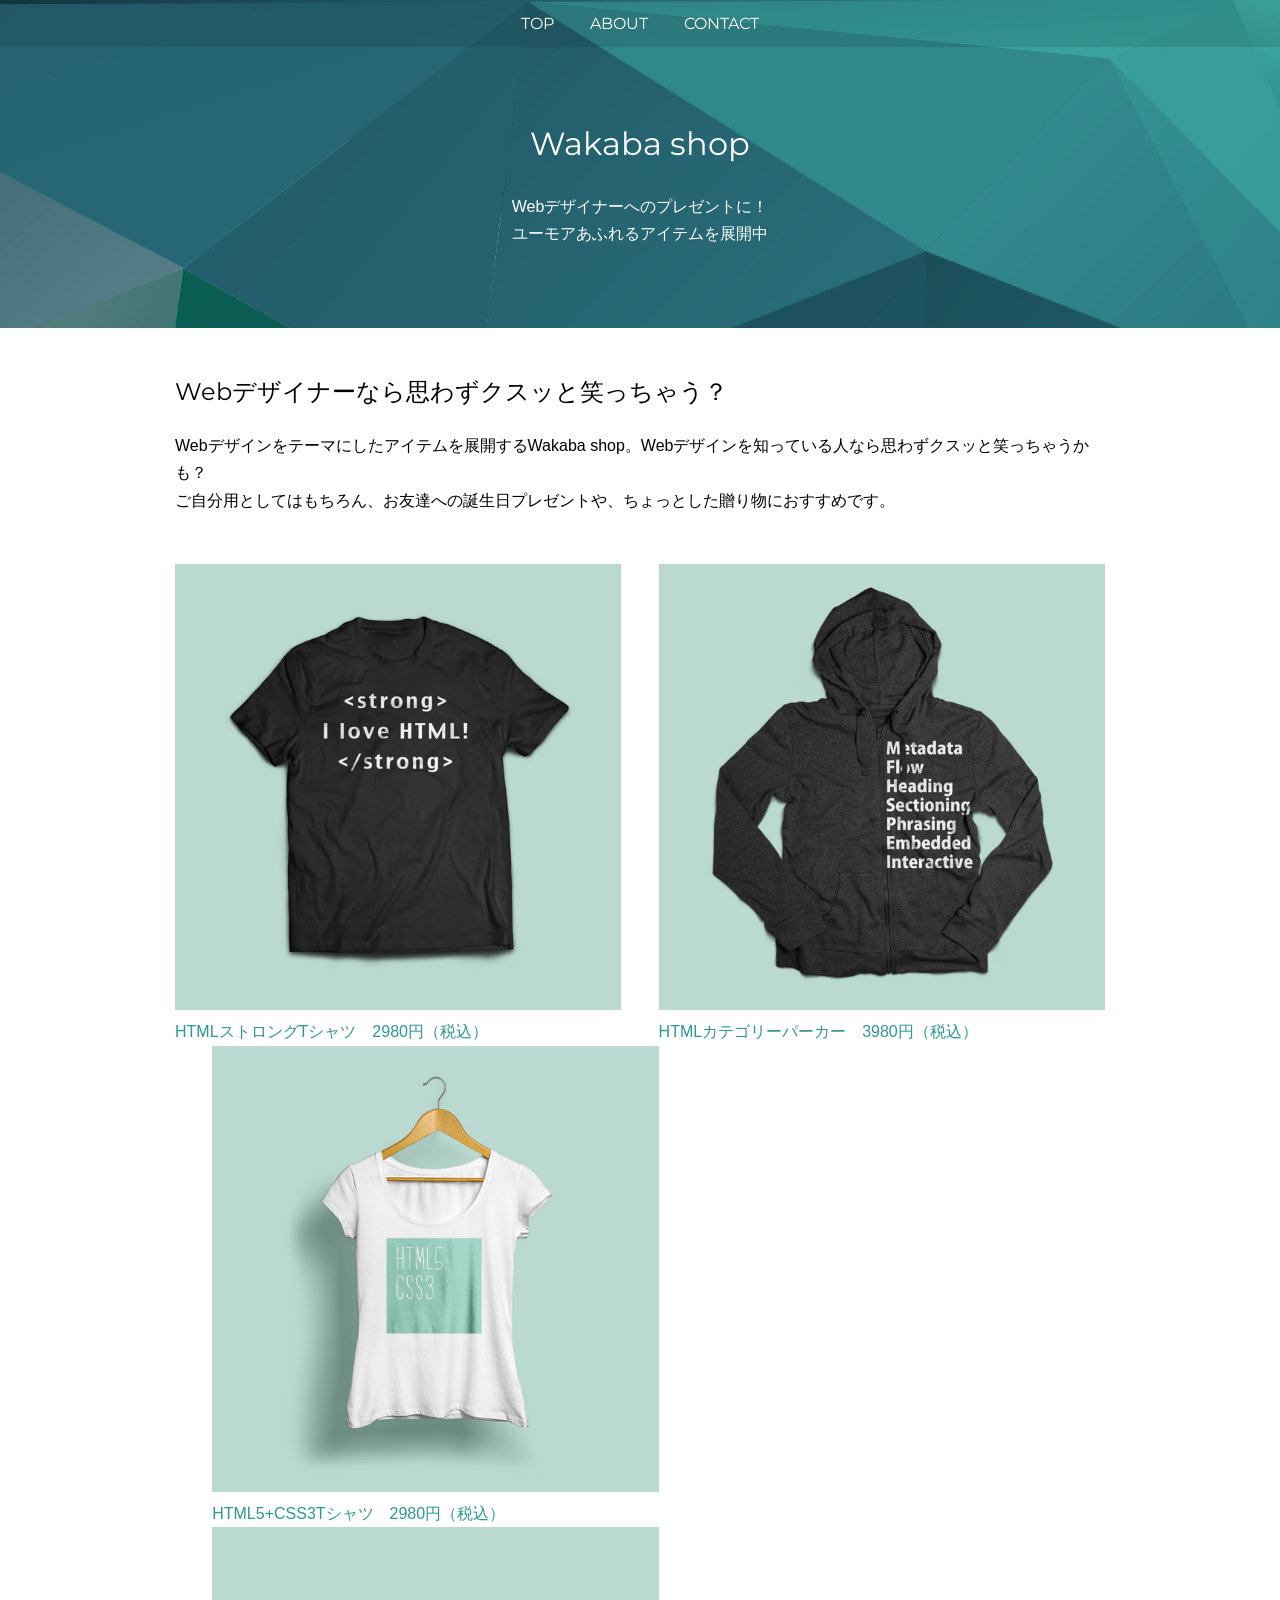
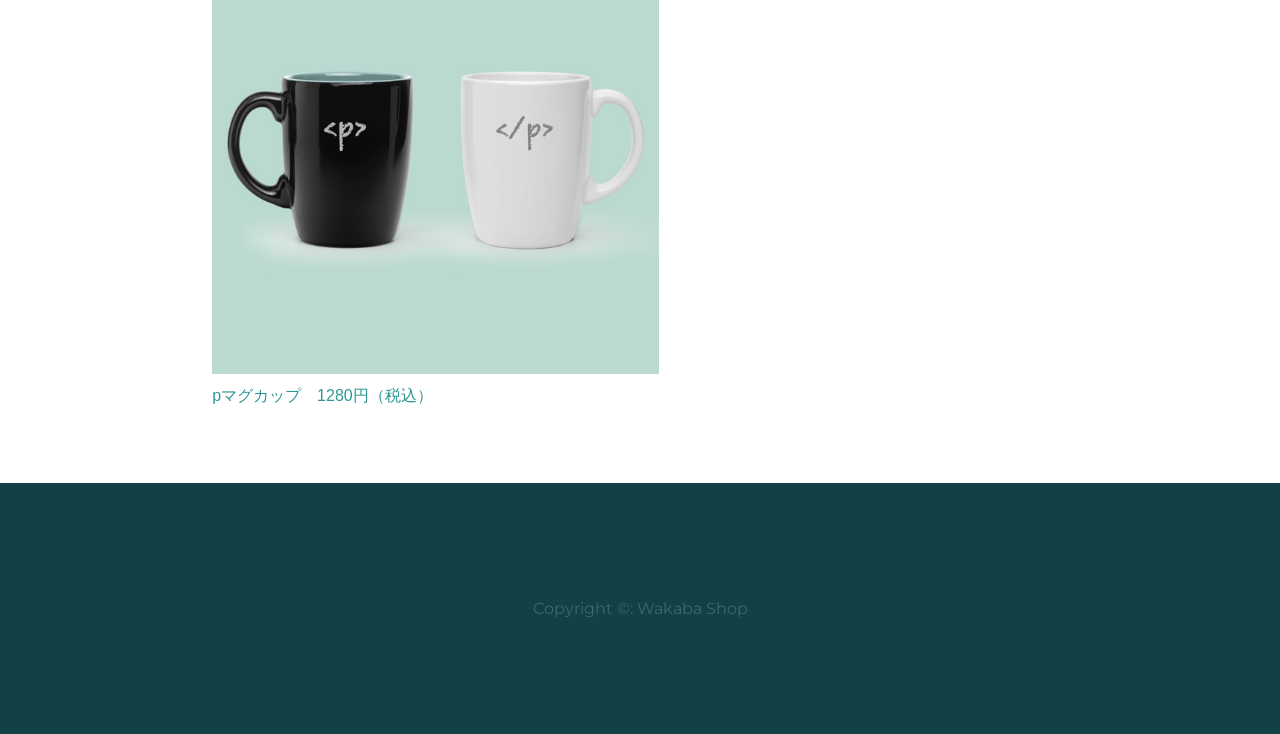
<file: index.html>
<!DOCTYPE html>
<html lamg="ja">
<head>
	<meta charset="utf-8">
	<title>Webデザイナーのプレゼントに、おもしろグッズのWakaba Shop</title>
	<meta name="keywords" content="Webデザイナー　プレゼント,誕生日,おもしろグッズ,Tシャツ">
	<meta name="description" content="Webデザイナーに喜ばれる、クスッと笑えるTシャツなどを展開。誕生日プレゼントや、ちょっとした贈り物におすすめです。">
	<meta name="viewport" content="width=device-width, initial-scale=1">
	<link rel="stylesheet" href="css/common.css">
	<link href="https://fonts.googleapis.com/css?family=Montserrat" rel="stylesheet">
</head>

<body>
	<header>
		<nav>
			<ul>
				<li><a href="index.html">TOP</a></li>
				<li><a href="about.html">ABOUT</a></li>
				<li><a href="form.html">CONTACT</a></li>
			</ul>
		</nav>
		<h1><a href="index.html">Wakaba shop</a></h1>
		<p>Webデザイナーへのプレゼントに！<br>ユーモアあふれるアイテムを展開中</p>
	</header>

	<main>
		<div class="row">
			<h2>Webデザイナーなら思わずクスッと笑っちゃう？</h2>
			<p>Webデザインをテーマにしたアイテムを展開するWakaba shop。Webデザインを知っている人なら思わずクスッと笑っちゃうかも？<br>ご自分用としてはもちろん、お友達への誕生日プレゼントや、ちょっとした贈り物におすすめです。</p>
		</div>
		<div class="row">
			<div class="col harf">
				<a href="item01.html">
					<img src="images/item01.jpg" alt="HTMLストロングTシャツ">
						HTMLストロングTシャツ　2980円（税込）
				</a>
			</div>
			<div class="col harf">
				<a href="item02.html"><img src="images/item02.jpg" alt="HTMLカテゴリーパーカー">
				HTMLカテゴリーパーカー　3980円（税込）</a>
			</div>
			<div class="col harf">
				<a href="item03.html"><img src="images/item03.jpg" alt="HTML5+CSS3Tシャツ">
				HTML5+CSS3Tシャツ　2980円（税込）</a>
			</div>
			<div class="col harf">
				<a href="item04.html"><img src="images/item04.jpg" alt="pマグカップ">
				pマグカップ　1280円（税込）</a>
			</div>
		</div>
	</main>

	<footer>
		<p>Copyright &copy: Wakaba Shop</p>
	</footer>
</body>
</html>
</file>
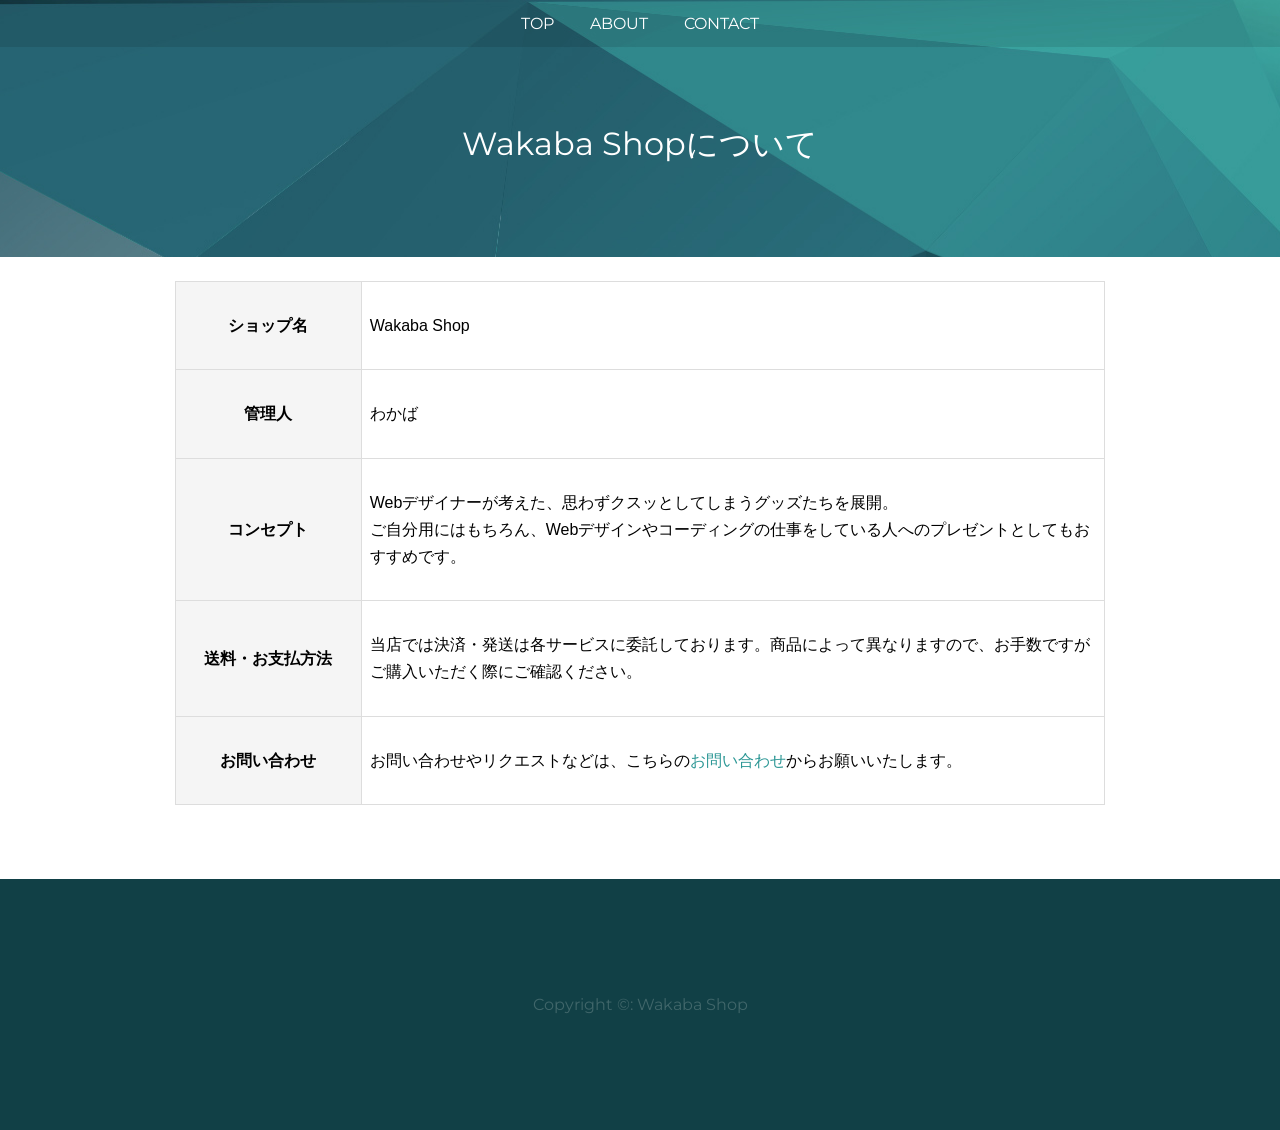
<file: about.html>
<!DOCTYPE html>
<html lang="ja">
<head>
	<meta charset="utf-8">
	<title>Wakaba Shopについて | Wakaba Shop</title>
		<meta name="keywords" content="Webデザイン,グッズ販売,コンセント">
		<meta name="description" content="Webデザインに関するグッズを販売しているショップ「Wakaba shop」のコンセプト・作り手を紹介します。">
	<meta name="viewport" content="width=device-width, initial-scale=1">
	<link rel="stylesheet" href="css/common.css">
	<link href="https://fonts.googleapis.com/css?family=Montserrat" rel="stylesheet">
</head>

<body>
	<header>
		<nav>
			<ul>
				<li><a href="index.html">TOP</a></li>
				<li><a href="about.html">ABOUT</a></li>
				<li><a href="form.html">CONTACT</a></li>
			</ul>
		</nav>
		<h1>Wakaba Shopについて</h1>
	</header>
	<main>
		<div class="row">
			<table>
				<tbody>
					<tr>
						<th>ショップ名</th>
						<td>Wakaba Shop</td>
					</tr>
					<tr>
						<th>管理人</th>
						<td>わかば</td>
					</tr>
					<tr>
						<th>コンセプト</th>
						<td>Webデザイナーが考えた、思わずクスッとしてしまうグッズたちを展開。<br>
						ご自分用にはもちろん、Webデザインやコーディングの仕事をしている人へのプレゼントとしてもおすすめです。</td>
					</tr>
					<tr>
						<th>送料・お支払方法</th>
						<td>当店では決済・発送は各サービスに委託しております。商品によって異なりますので、お手数ですがご購入いただく際にご確認ください。</td>
					</tr>
					<tr>
						<th>お問い合わせ</th>
						<td>お問い合わせやリクエストなどは、こちらの<a href="form.html">お問い合わせ</a>からお願いいたします。</td>
					</tr>
				</tbody>
			</table>
		</div>
	</main>

		<footer>
			<p>Copyright &copy: Wakaba Shop</p>
		</footer>
</body>
</html>
</file>
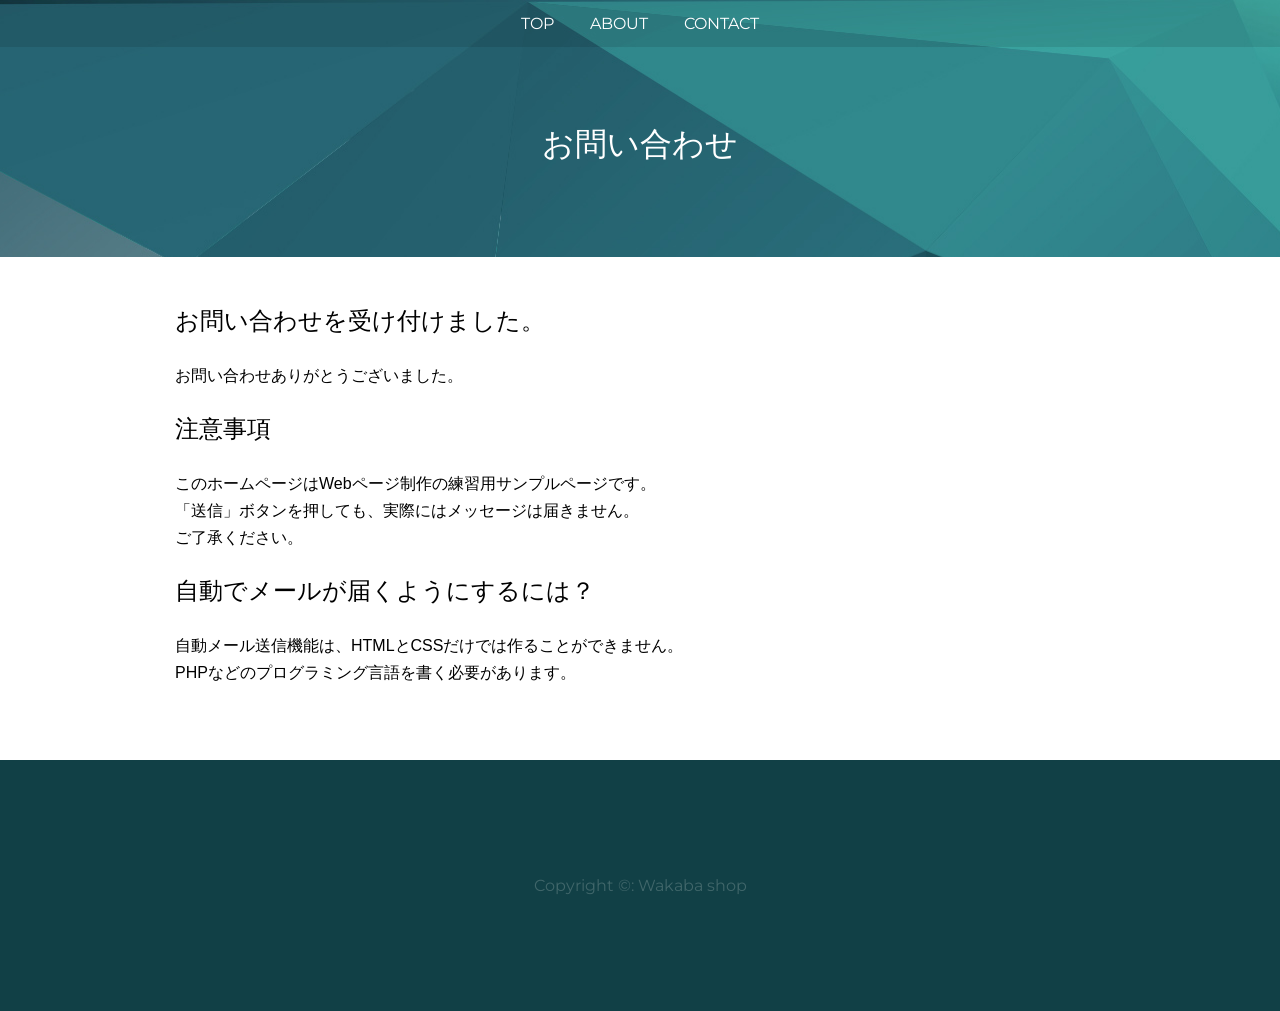
<file: form-comp.html>
<!DOCTYPE html>
<html lang="ja">
<head>
	<meta charset="utf-8">
	<title>お問い合わせ | Wakaba shop</title>
	<meta name="keywords" content="お問い合わせ,Webデザイン,プレゼント">
	<meta name="description" content="Wakaba shopへのお問い合わせはこちらからどうぞ。Webデザイナーに喜ばれる、クスッと笑えるTシャツなどを展開しています。">
	<meta name="viewport" content="width=device-width, initial-scale=1">
	<link rel="stylesheet" type="text/css" href="css/common.css">
	<link href="https://fonts.googleapis.com/css?family=Montserrat" rel="stylesheet">
</head>

<body>
	<header>
		<nav>
			<ul>
				<li><a href="index.html">TOP</a></li>
				<li><a href="about.html">ABOUT</a></li>
				<li><a href="form.html">CONTACT</a></li>
			</ul>
		</nav>
		<h1>お問い合わせ</h1>
	</header>

	<main>
		<div class="row">
			<h2>お問い合わせを受け付けました。</h2>
			<p>お問い合わせありがとうございました。</p>
			<h2>注意事項</h2>
			<p>このホームページはWebページ制作の練習用サンプルページです。<br>
			「送信」ボタンを押しても、実際にはメッセージは届きません。<br>
			ご了承ください。
			</p>
			<h2>自動でメールが届くようにするには？</h2>
			<p>自動メール送信機能は、HTMLとCSSだけでは作ることができません。<br>
			PHPなどのプログラミング言語を書く必要があります。
			</p>
		</div>
	</main>

	<footer>
		<p>Copyright &copy: Wakaba shop</p>
	</footer>
</body>
</html>
</file>
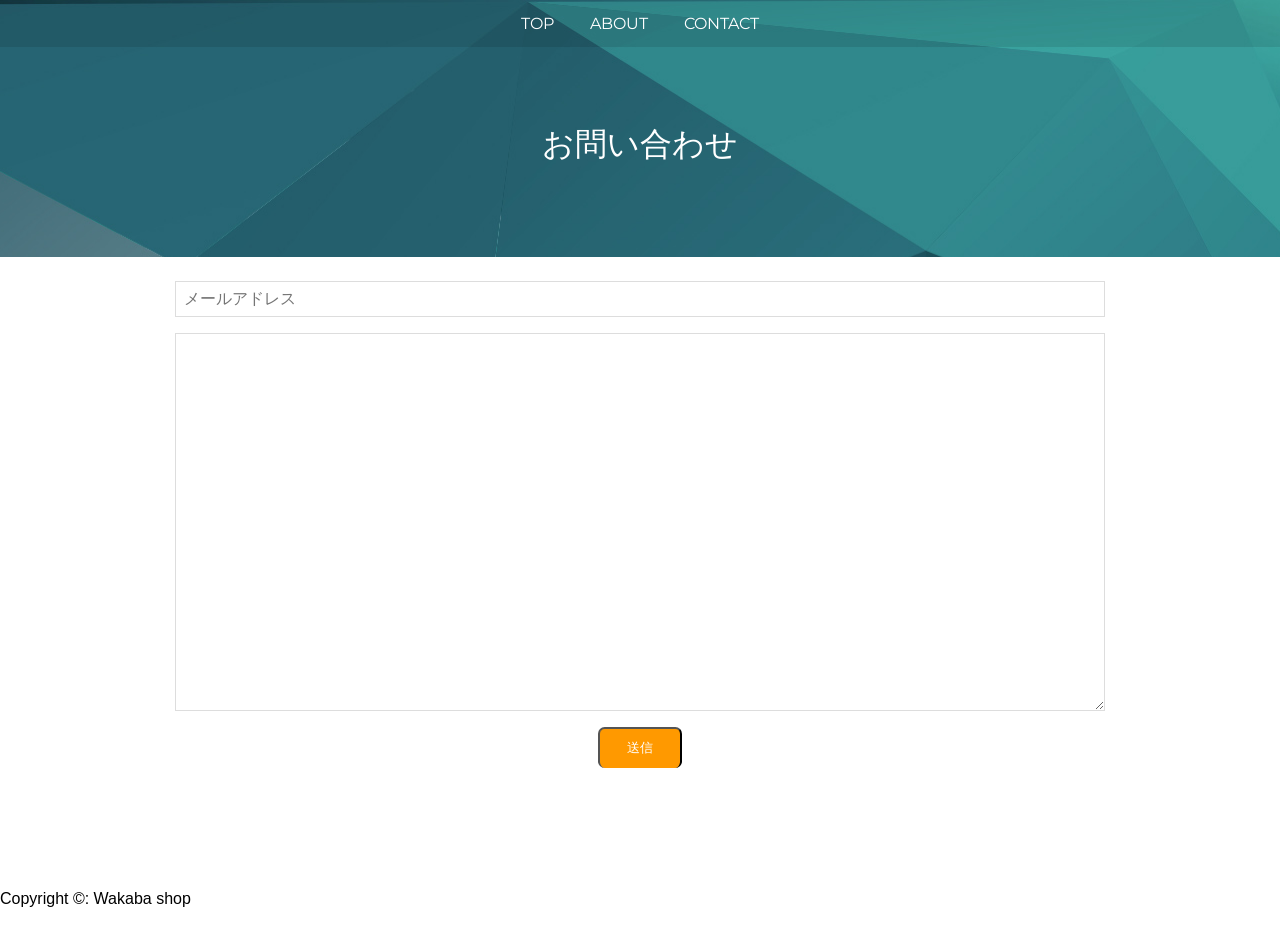
<file: form.html>
<!DOCTYPE html>
<html lang="ja">
<head>
	<meta charset="utf-8">
	<title>お問い合わせ | Wakaba Shop</title>
	<meta name="keywords" content="お問い合わせ,Webデザイン,プレゼント">
	<meta name="description" content="Wakaba shopへのお問い合わせはこちらからどうぞ。Webデザイナーに喜ばれる、クスッと笑えるTシャツなどを展開しています。">
	<meta name="viewport" content="width=device-width, initial-scale=1">
	<link rel="stylesheet" href="css/common.css">
	<link href="https://fonts.googleapis.com/css?family=Montserrat" rel="stylesheet">
</head>

<body>
	<header>
		<nav>
			<ul>
				<li><a href="index.html">TOP</a></li>
				<li><a href="about.html">ABOUT</a></li>
				<li><a href="form.html">CONTACT</a></li>
			</ul>
		</nav>
	<h1>お問い合わせ</h1>
	</header>

	<main>
		<div class="row">
			<form name="contact" action="form-comp.html" method="post">
				<input class="email" type="email" placeholder="メールアドレス" required>
				<textarea class="comment" name="comment" rows="20" placdholder="お問い合わせ内容" required></textarea>
				<div class="center">
					<input class="button" type="submit" value="送信">
				</div>
			</form>
		</div>
	</main>

	<fooer>
		<p>Copyright &copy: Wakaba shop</p>
	</fooer>
</body>
</html>
</file>
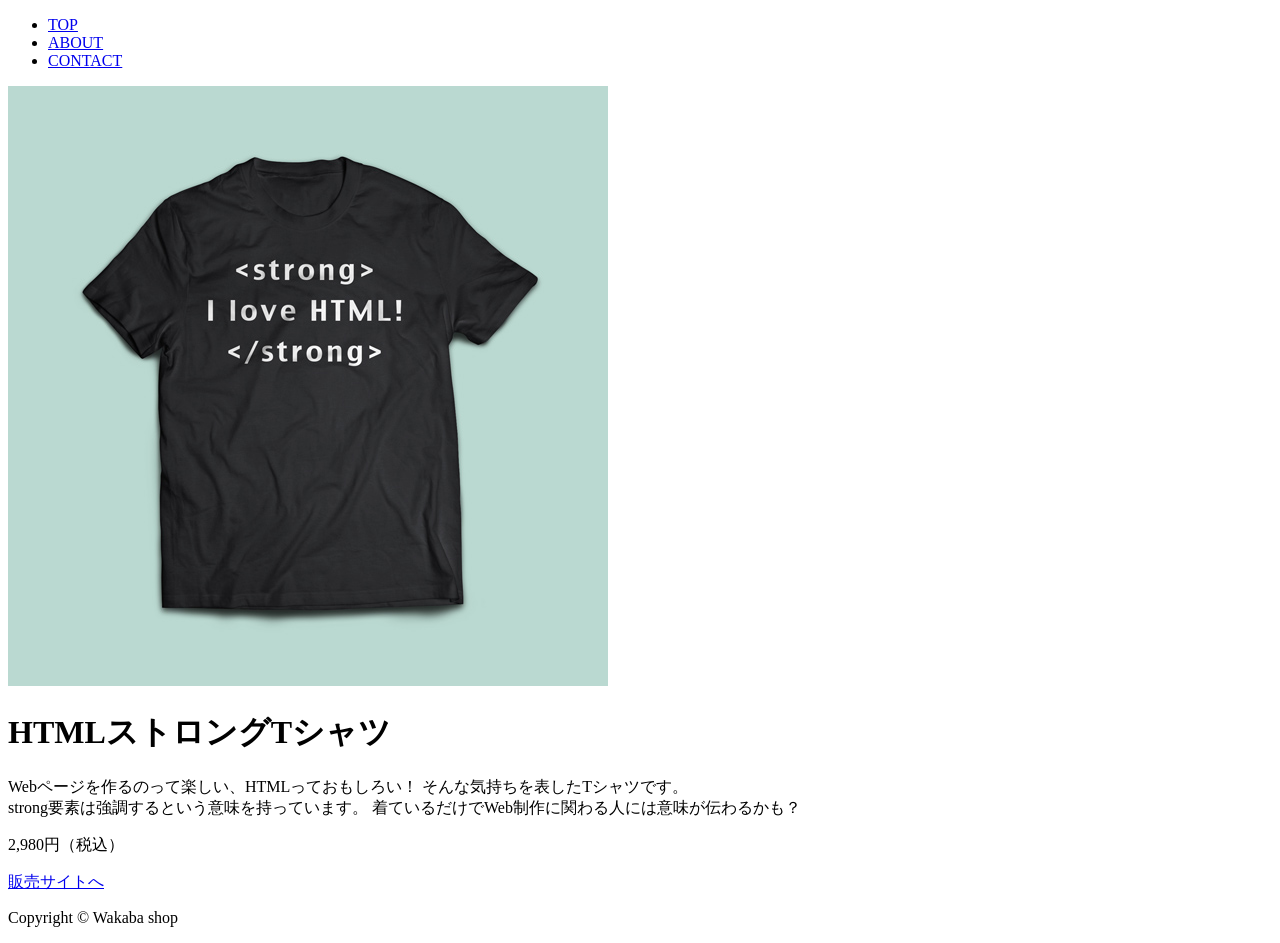
<file: item01.html>
<!DOCTYPE html>
<html lang="ja">
<head>
	<meta charset="utf-8">
	<title>HTMLストロングTシャツ | Wakaba Shop</title>
	<meta name="keywords"
		content="HTMLへの愛を強調できる、コーディングTシャツです。
		Webデザイナーのお友達へのプレゼントとしておすすめ！">
</head>

<body>
	<header id="itempage">
		<nav>
			<ul>
				<li><a href="index.html">TOP</a></li>
				<li><a href="about.html">ABOUT</a></li>
				<li><a href="form.html">CONTACT</a></li>
			</ul>
		</nav>
	</header>
	<main>
		<div class="row">
			<div class="col harf">
				<img src="images/item01.jpg" alt="HTMLストロングTシャツ">
			</div>
			<div class="col harf">
			<h1>HTMLストロングTシャツ</h1>
			<p>
				Webページを作るのって楽しい、HTMLっておもしろい！
				そんな気持ちを表したTシャツです。<br>
				strong要素は強調するという意味を持っています。
				着ているだけでWeb制作に関わる人には意味が伝わるかも？
			</p>
				<div class="cartarea">
					<p>
						<span class="price">2,980</span>円（税込）
					</p>
					<a class="button" href="http://www.c-r.com/" target="_blank">
						販売サイトへ
					</a>
				</div>
			</div>
		</div>
	</main>
	<footer>
		<p>Copyright &copy; Wakaba shop</p>
	</footer>
</body>
</html>
</file>
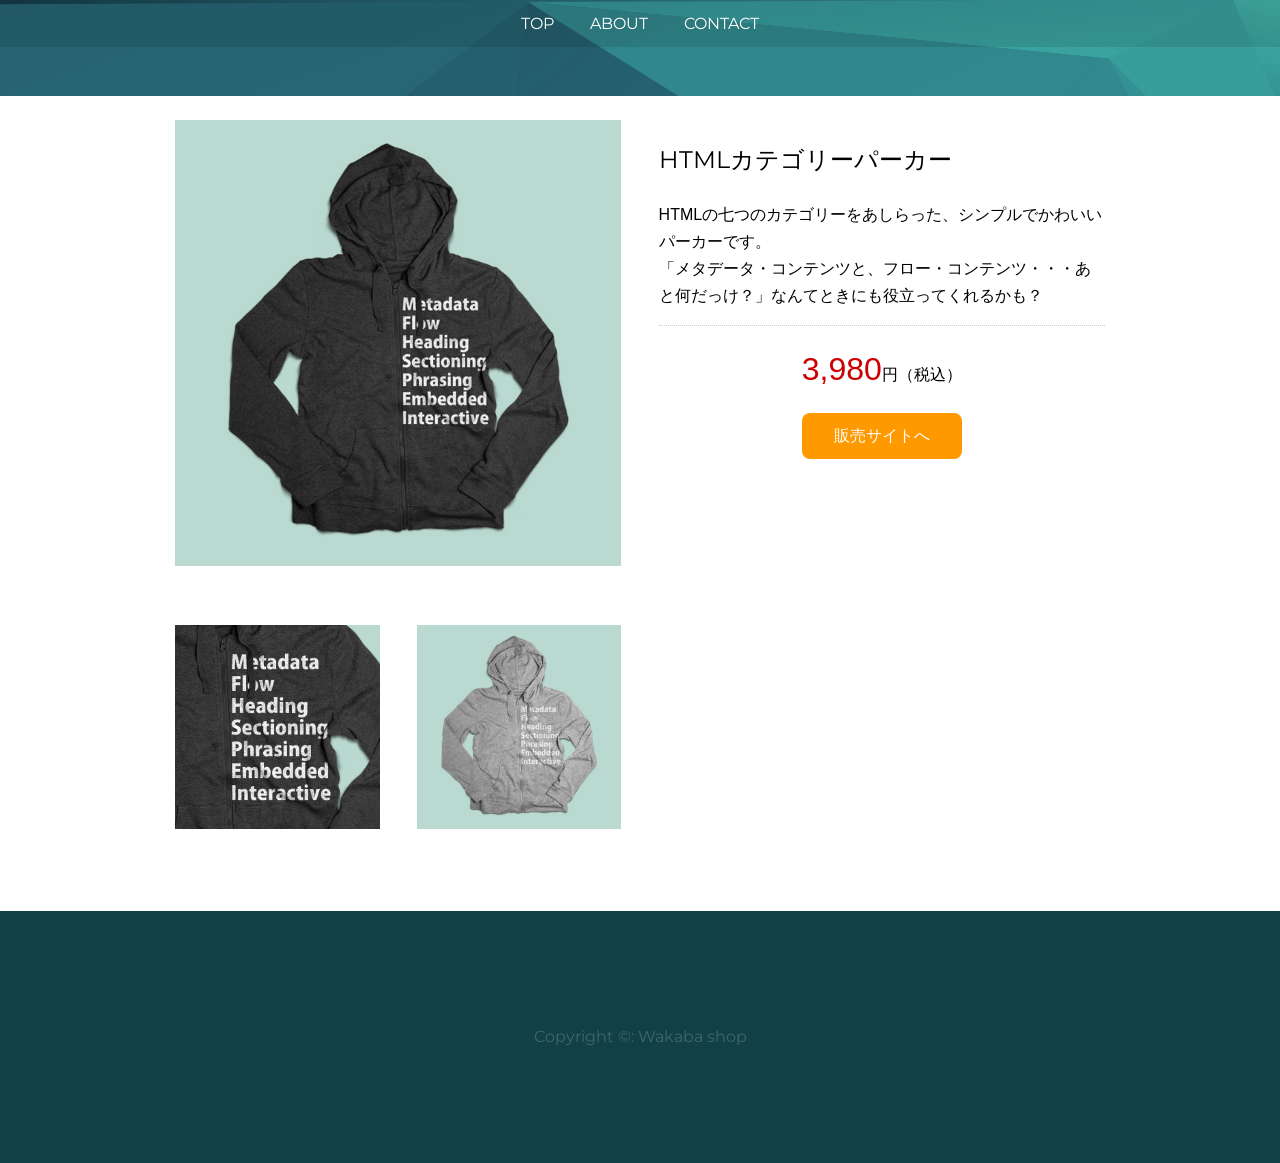
<file: item02.html>
<!DOCTYPE html>
<html lang="ja">
<head>
	<meta charset="utf-8">
	<title>HTMLカテゴリーパーカー | Wakaba shop</title>
	<meta name="keywords" content="WEBデザイナー　プレゼント,パーカー,HTMLカテゴリー">
	<meta name="description" content="HTMLの七つのカテゴリーをあしらった、シンプルでかわいいパーカーです。">
	<meta name="viewport" content="width=device-width, initial-scale=1">
	<link rel="stylesheet" href="css/common.css">
	<link href="https://fonts.googleapis.com/css?family=Montserrat" rel="stylesheet">
</head>

<body>
	<header id="itempage">
		<nav>
			<ul>
				<li><a href="index.html">TOP</a></li>
				<li><a href="about.html">ABOUT</a></li>
				<li><a href="form.html">CONTACT</a></li>
			</ul>
		</nav>
	</header>

	<main>
		<section>
			<div class="row">
				<div class="col harf">
					<img src="images/item02.jpg" alt="HTMLカテゴリーパーカー">
				</div>
				<div class="col harf">
					<h1>HTMLカテゴリーパーカー</h1>
					<p>HTMLの七つのカテゴリーをあしらった、シンプルでかわいいパーカーです。<br>
					「メタデータ・コンテンツと、フロー・コンテンツ・・・あと何だっけ？」なんてときにも役立ってくれるかも？
					</p>
					<div class="cartarea">
						<p>
							<span class="price">3,980</span>円（税込）
						</p>
						<a class="button" href="http://www.c-r.com/" target="_blank">販売サイトへ</a>
					</div>
				</div>
			</div>
			<div class="row">
				<div class="col quarter">
					<img src="images/item02_sub1.jpg" alt="パーカー　生地アップ">
				</div>
				<div class="col quarter">
					<img src="images/item02_sub2.jpg" alt="パーカー　グレー">
				</div>
			</div>
		</section>
	</main>

	<footer>
		<p>Copyright &copy: Wakaba shop</p>
	</footer>
</body>
</html>
</file>
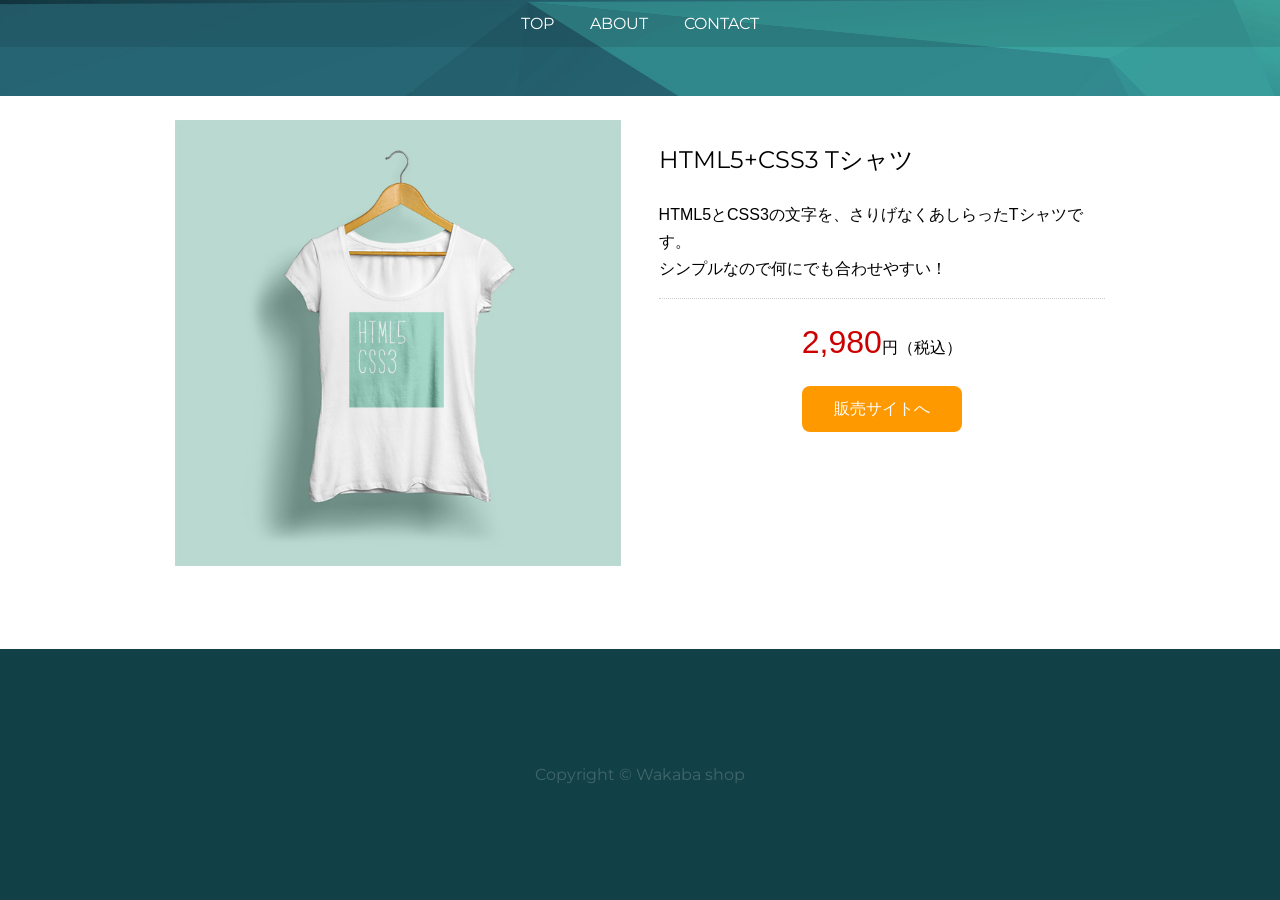
<file: item03.html>
<!DOCTYPE html>
<html lang="ja">
<head>
  <meta charset="utf-8">
  <title>HTML5+CSS3 Tシャツ | Wakaba Shop</title>
  <meta name="keywords" content="Webデザイナー,プレゼント,コーディング,Tシャツ">
  <meta name="description" content="HTML5とCSS3の文字をプリントしたシンプルなTシャツです。Webデザイナーのお友達のプレゼントとしておすすめ！">
  <meta name="viewport" content="width=device-width, initial-scale=1">
  <link rel="stylesheet" href="css/common.css">
  <link href="https://fonts.googleapis.com/css?family=Montserrat" rel="stylesheet">
</head>

<body>
  <header id="itempage">
    <nav>
      <ul>
        <li><a href="index.html">TOP</a></li>
        <li><a href="about.html">ABOUT</a></li>
        <li><a href="form.html">CONTACT</a></li>
      </ul>
    </nav>
  </header>

  <main>
    <section>    
      <div class="row">
        <div class="col harf">
          <img src="images/item03.jpg" alt="HTML5+CSS3 Tシャツ">
        </div>
        <div class="col harf">
        	<h1>HTML5+CSS3 Tシャツ</h1>
          <p>HTML5とCSS3の文字を、さりげなくあしらったTシャツです。<br>シンプルなので何にでも合わせやすい！</p>
            <div class="cartarea">
              <p>
              	<span class="price">2,980</span>円（税込）
              </p>
              <a class="button" href="http://www.c-r.com/" target="_blank">販売サイトへ</a>
            </div>
        </div>
      </div>
    </section>
  </main>

	<footer>
		<p>Copyright &copy; Wakaba shop</p>
	</footer>
</body>
</html>
</file>
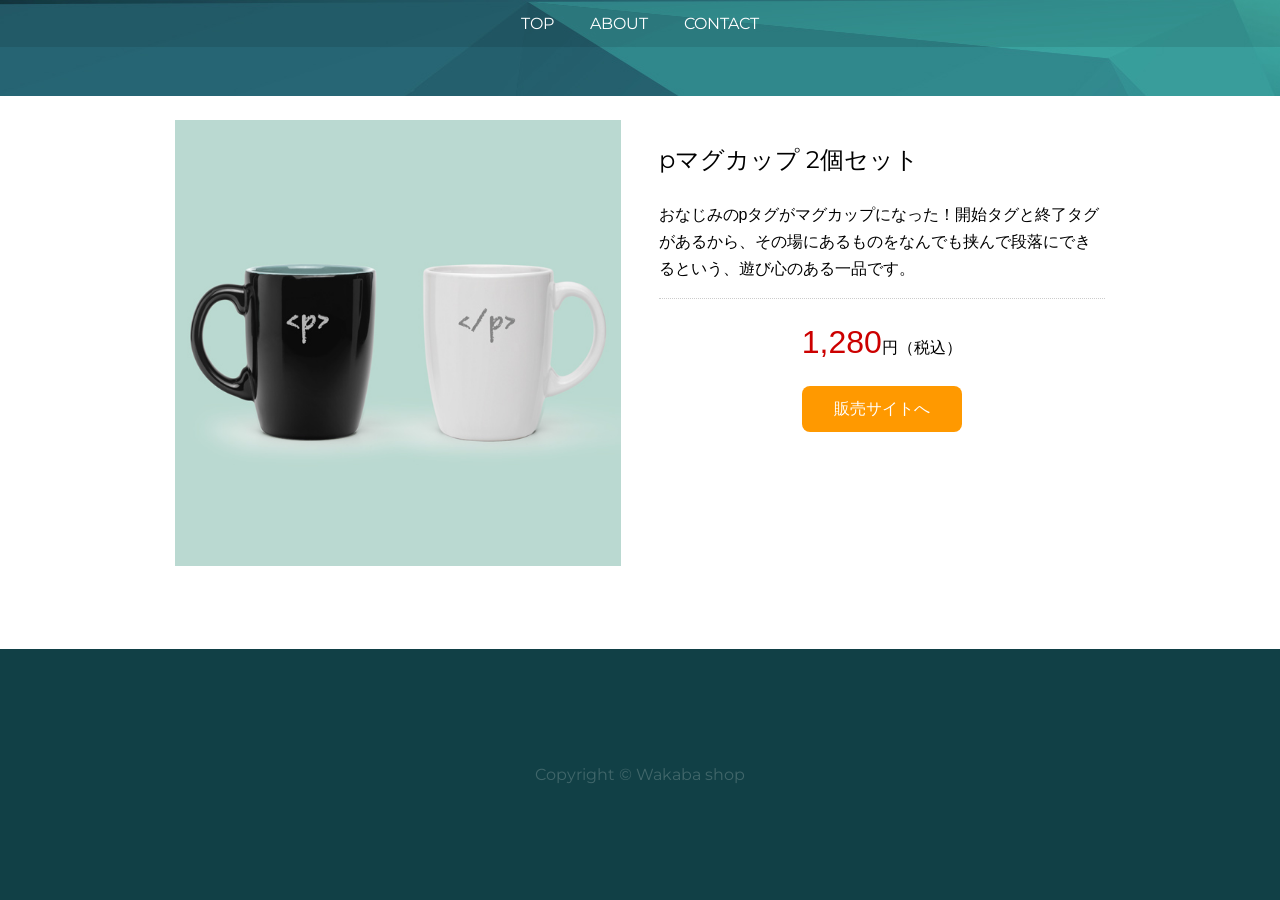
<file: item04.html>
<!DOCTYPE html>
<html lang="ja">
<head>
  <meta charset="utf-8">
  <title>pマグカップ | Wakaba Shop</title>
  <meta name="keywords" content="Webデザイナー,プレゼント,マグカップ">
  <meta name="description" content="おなじみのpタグがマグカップになった！Webデザイナーのお友達のプレゼントとしておすすめ！">
  <meta name="viewport" content="width=device-width, initial-scale=1">
  <link rel="stylesheet" href="css/common.css">
  <link href="https://fonts.googleapis.com/css?family=Montserrat" rel="stylesheet">
</head>

<body>
  <header id="itempage">
    <nav>
      <ul>
        <li><a href="index.html">TOP</a></li>
        <li><a href="about.html">ABOUT</a></li>
        <li><a href="form.html">CONTACT</a></li>
      </ul>
    </nav>
  </header>

  <main>
    <section>    
      <div class="row">
        <div class="col harf">
          <img src="images/item04.jpg" alt="pマグカップ">
        </div>
        <div class="col harf">
        	<h1>pマグカップ 2個セット</h1>
          <p>おなじみのpタグがマグカップになった！開始タグと終了タグがあるから、その場にあるものをなんでも挟んで段落にできるという、遊び心のある一品です。</p>
            <div class="cartarea">
              <p>
              	<span class="price">1,280</span>円（税込）
              </p>
              <a class="button" href="http://www.c-r.com/" target="_blank">販売サイトへ</a>
            </div>
        </div>
      </div>
    </section>
  </main>

	<footer>
		<p>Copyright &copy; Wakaba shop</p>
	</footer>
</body>
</html>
</file>
<file: css/common.css>
@charset "UTF-8";

/* 基本の設定
 -------------------------------------------- */
body {
	font-family: 'ヒラギノ角ゴ Pro W3','Hiragino Kaku Gothic Pro','メイリオ',Meiryo,'ＭＳ Ｐゴシック',sans-serif;
	font-size: 16px;
	line-height: 1.7;
	margin: 0;
	padding: 0;
}

section,article, aside, nav, header, main, footer { display: block; }

h1,h2,h3,h4 {
	font-family: "Montserrat",sans-serif;
	font-weight: normal;
}

ul, li {
	margin: 0;
	padding: 0;
	list-style: none;
}

a { text-decoration: none;}

img { /* フルードイメージ対応 */
	max-width: 100%;
	height: auto;
}

.center { text-align: center; }

/* ヘッダー
 -------------------------------------------- */
header {
	width: 100%;
	padding: 6em 0 4em;
	background: url("../images/header_green.jpg") no-repeat fixed center bottom / cover ;
	position: relative;
	text-align: center;
	color: #FFF;
}
header#itempage { /* アイテムページのときはヘッダーの幅を狭くする */
	padding: 4em 0 2em;
}
header nav {
	background: rgba(0, 0, 0, 0.1) ;
	padding: 10px 0; 
	width: 100%;
	position: absolute;
	top:0;
}
header nav ul{
	margin: auto;
	text-align: center;
}
header nav ul li{
	display: inline-block;
}
header nav ul li a{
	color: #FFF;
	font-family: "Montserrat",sans-serif;
	font-size: 16px;
	padding: 0 1em;
}
header h1 a {
	color: #FFF;
}

/* メインエリア
 -------------------------------------------- */
main {
	width: 100%;
	max-width: 930px;
	margin: 0 auto;
	padding: 24px 0;
}

/* リンク文字の色設定 */
main a { color: #2c9795; }
main a:link,
main a:visited { text-decoration: none; }
main a:hover, main a:active  { text-decoration: underline; }

/* フッター
 -------------------------------------------- */
footer {
	background-color: #114046;
	color: #40666a;
	font-family: "Montserrat",sans-serif;
	text-align:center;
	width: 100%;
	padding: 6em 0;
}

	
/* カラムの設定
 -------------------------------------------- */
.row {
	max-width: 930px;
	margin: 0 auto 50px;
}
.row::after { 
	content: ""; /* 疑似要素を作って */
	clear: both; /* フロート解除 */
	display: block;
}
.col {
	float: left;
	margin-left: 4%;
}
.col:first-child {margin-left: 0;}
.harf {width: 48%;}
.quarter {width: 22%;}


/* 表の装飾
 -------------------------------------------- */
table {
	border: 1px solid #ddd;
	border-collapse: collapse;
	border-spacing: 0;
	width: 100%;
}
table th {
	background: #F5F5F5;
	border: solid #ddd;
	border-width: 0 0 1px 1px;
	font-weight: bold;
	line-height: 120%;
	padding: 30px 8px;
	text-align: center;
	width: 20%;
}
table td {
	border: 1px solid #ddd;
	border-width: 0 0 1px 1px;
	padding: 30px 8px;
	text-align: left;
	width: 80%;
}

/* フォーム・ボタンの装飾
 -------------------------------------------- */
form .email,
form .comment {
	border: 1px solid #ddd;
	box-sizing: border-box;
	display: block;
	font-size: 16px;
	margin-bottom: 16px;
	max-width: 100%;
	padding: 8px;
	width: 100%;
}
.button {
	background-color: #f90;
	border-bottom: medium none;
	border-radius: 0.5em;
	color: #fff;
	cursor: pointer;
	display: inline-block;
	line-height: 1.7;
	margin: 0 0 2em;
	padding: .6em 2em;
	position: relative;
	text-decoration: none;
}

main a.button { color: #fff; }

main a.button:hover,
main a.button:active { text-decoration: none; }

/* 商品ページの装飾
 -------------------------------------------- */
.cartarea {
	border-top: 1px dotted #CCC;
	text-align: center;
}

.price {
	color: #C00;
	font-size: 2em;
}


/* ----------------------
 画面の横幅が599px以下の場合に適用（スマートフォン用）
 ---------------------- */
@media screen and (max-width: 599px) {
	.col {
		float: none; /* フロート解除して縦一列に並べる */
		margin-left: 0; /* 左のマージンを0にする */
		width: auto; /* 横幅いっぱいに表示する（％指定をリセット） */
	}
	.row {
		padding: 0 8px; /* 左右に8pxの余白を設ける */
	}
}
</file>
